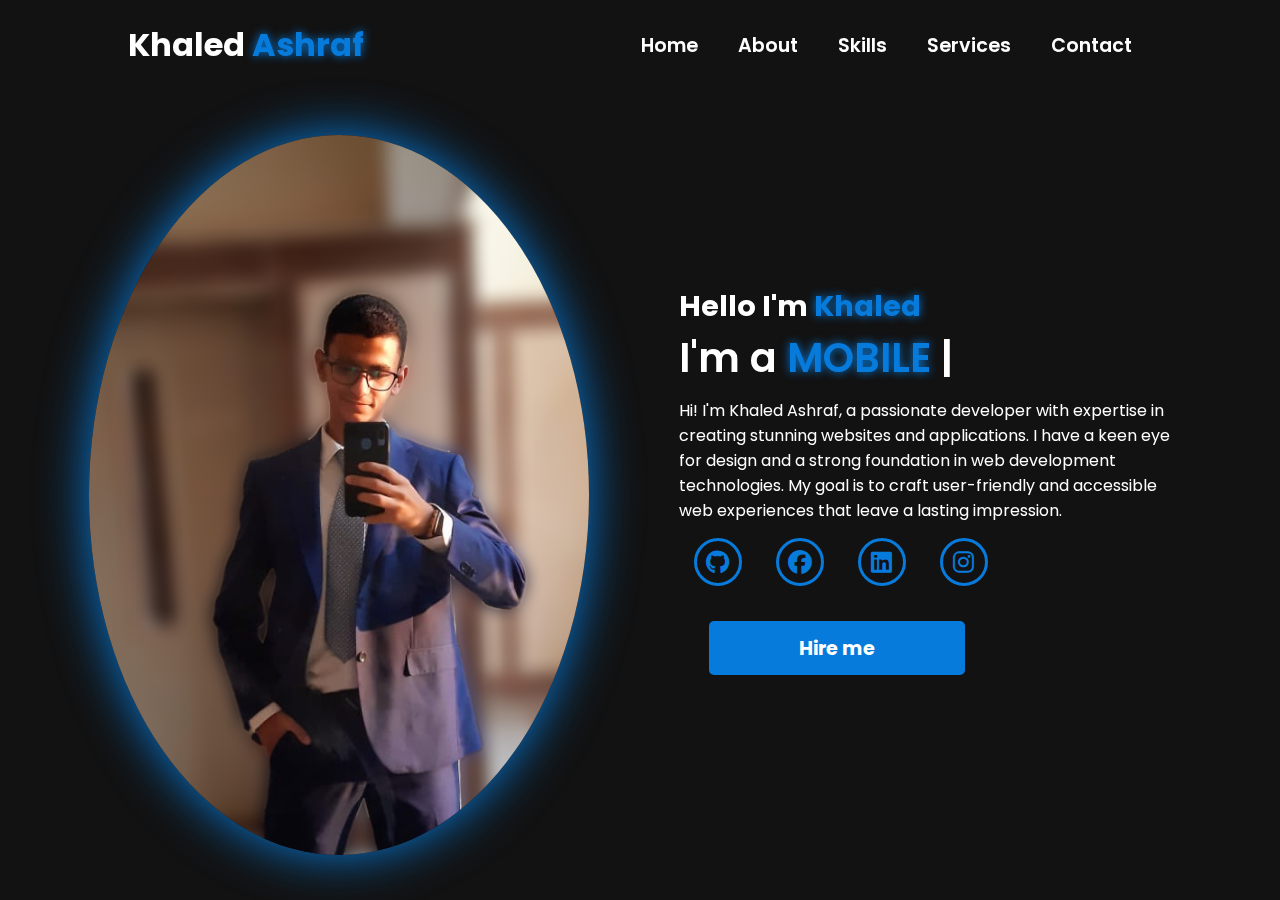
<file: index.html>
<!DOCTYPE html>
<html lang="en">
<head>
    <meta charset="UTF-8">
    <meta name="viewport" content="width=device-width, initial-scale=1.0">
    <link rel="stylesheet" href="https://cdnjs.cloudflare.com/ajax/libs/font-awesome/6.5.1/css/all.min.css">
    <link rel="stylesheet" href="https://unpkg.com/aos@next/dist/aos.css" />
    <link rel="stylesheet" href="style.css">
    <title>Khaled's Portfolio</title>
</head>
<body>
    <nav>
        <div class="nav-container">
            <div class="logo" data-aos="zoom-in" data-aos-duration="1500">
                Khaled <span>Ashraf</span>
            </div>
            <div class="links">
                <div class="link" data-aos="fade-up" data-aos-duration="1500" data-aos-delay="100"><a href="#">Home</a></div>
                <div class="link" data-aos="fade-up" data-aos-duration="1500" data-aos-delay="200"><a href="about.html">About</a></div>
                <div class="link" data-aos="fade-up" data-aos-duration="1500" data-aos-delay="300"><a href="#">Skills</a></div>
                <div class="link" data-aos="fade-up" data-aos-duration="1500" data-aos-delay="400"><a href="#">Services</a></div>
                <div class="link" data-aos="fade-up" data-aos-duration="1500" data-aos-delay="500"><a href="contact.html">Contact</a></div>
        </div>
        <i class="fa-solid fa-bars hamburg" onclick="hamburg()"></i>
    </div>
        <div class="dropdown">
            <div class="links">
                <a href="#">Home</a>
                <a href="about.html">About</a>
                <a href="#">Skills</a>
                <a href="#">Service</a>
                <a href="contact.html">Contact</a>
                <i class="fa-solid fa-xmark cancel" onclick="cancel()"></i>
            </div>
        </div>
    </nav>
    <section>
        <div class="main-container">
            <div class="image" data-aos="zoom-out" data-aos-duration="3000">
                <img src="images/1.png" alt="">
            </div>
            <div class="content">
                <h1 data-aos="fade-left" data-aos-duration="1500" data-aos-delay="700">Hello I'm <span>Khaled</span></h1>
                <div class="typewriter" data-aos="fade-right" data-aos-duration="1500" data-aos-delay="900">I'm a <span class="typewriter-text"></span><label for="">|</label></div>
                <p data-aos="flip-down" data-aos-duration="1500" data-aos-delay="1100">Hi! I'm Khaled Ashraf, a passionate developer with expertise in creating stunning websites and applications. I have a keen eye for design and a strong foundation in web development technologies. My goal is to craft user-friendly and accessible web experiences that leave a lasting impression.</p>
                <div class="social-links">
                    <a href="https://github.com/" data-aos="fade-up" data-aos-duration="1500" data-aos-delay="1300"><i class="fa-brands fa-github"></i></a>
                    <a href="https://www.facebook.com/" data-aos="fade-up" data-aos-duration="1500" data-aos-delay="1400"><i class="fa-brands fa-facebook"></i></a>
                    <a href="https://www.linkedin.com/in/khaled-ashraf-177630288/" data-aos="fade-up" data-aos-duration="1500" data-aos-delay="1500"><i class="fa-brands fa-linkedin"></i></a>
                    <a href="https://www.instagram.com/" data-aos="fade-up" data-aos-duration="1500" data-aos-delay="1600"><i class="fab fa-instagram"></i></a>
                </div>
                <div class="btn" data-aos="zoom-in" data-aos-duration="1500" data-aos-delay="1800">
                    <button>Hire me</button>
                </div>
            </div>
        </div>
    </section>
    <script src="https://unpkg.com/aos@next/dist/aos.js"></script>
    <script>
      AOS.init({offset:0});
    </script>
    <script src="script.js"></script>
    <script>
        window.embeddedChatbotConfig = {
            chatbotId: "AIaoEK00S9enIIdGxyiao",
            domain: "www.chatbase.co"
        }
    </script>
    <script
        src="https://www.chatbase.co/embed.min.js"
        chatbotId="AIaoEK00S9enIIdGxyiao"
        domain="www.chatbase.co"
        defer>
    </script>
</body>
</html>
</file>
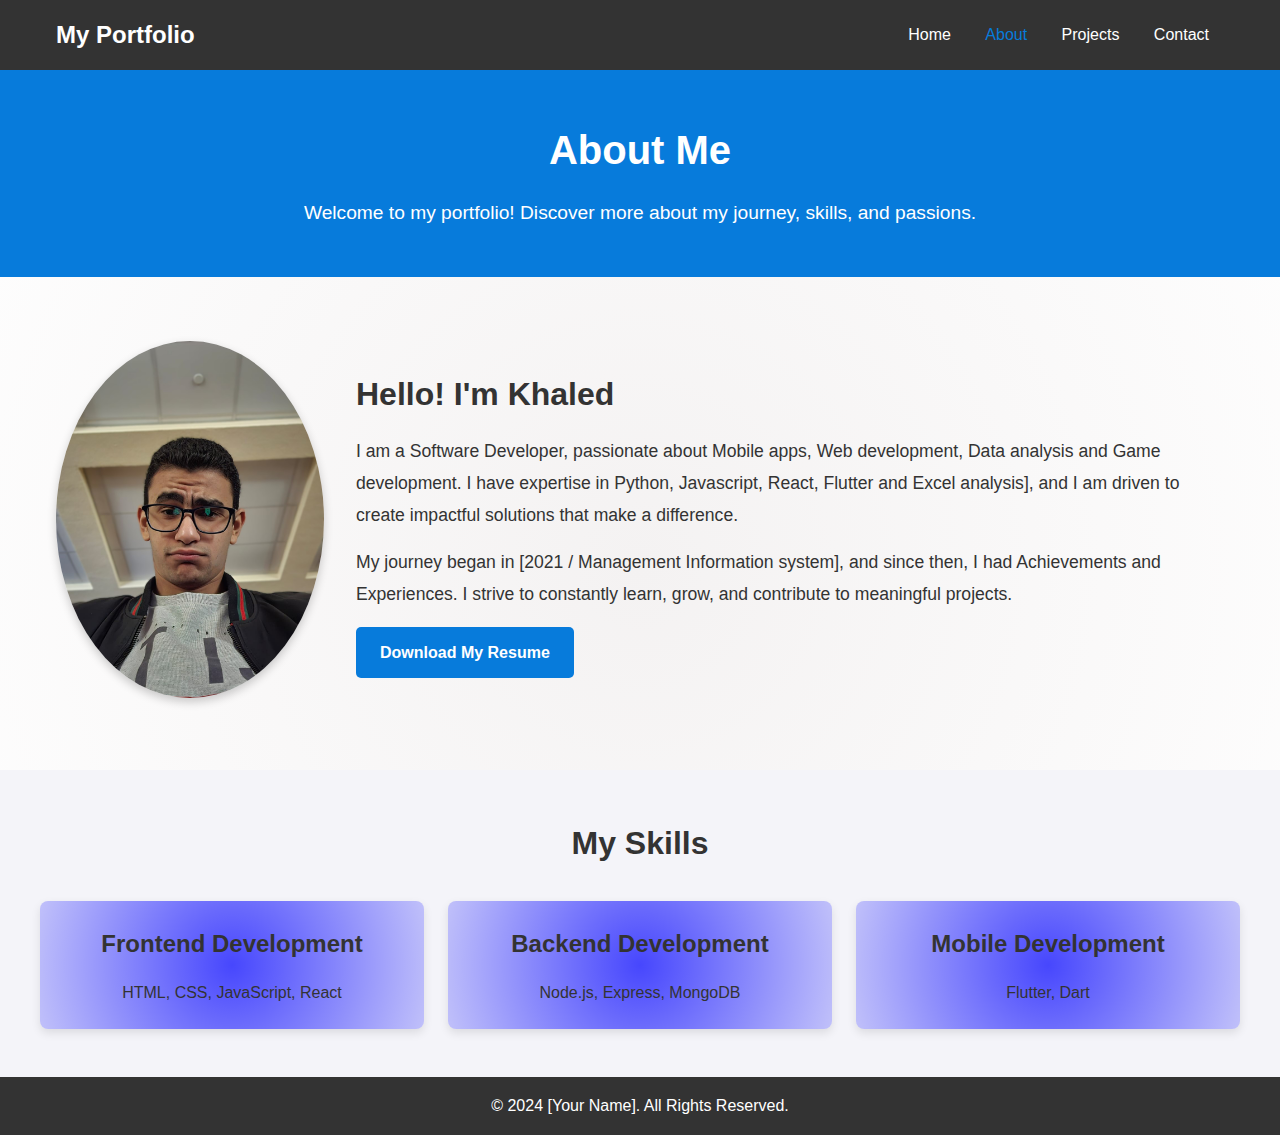
<file: about.html>
<!DOCTYPE html>
<html lang="en">
<head>
    <meta charset="UTF-8">
    <meta name="viewport" content="width=device-width, initial-scale=1.0">
    <meta name="description" content="Professional About Me Page">
    <title>About Me</title>
    <link rel="stylesheet" href="about.css">
</head>
<body>
    <header>
        <nav>
            <div class="container">
                <div class="logo">My Portfolio</div>
                <div class="links">
                    <a href="index.html">Home</a>
                    <a href="about.html" class="active">About</a>
                    <a href="projects.html">Projects</a>
                    <a href="contact.html">Contact</a>
                </div>
            </div>
        </nav>
    </header>

    <main>
        <section class="hero">
            <div class="container">
                <h1>About Me</h1>
                <p>Welcome to my portfolio! Discover more about my journey, skills, and passions.</p>
            </div>
        </section>

        <section class="about-section">
            <div class="container">
                <div class="about-content">
                    <div class="image">
                        <img src="images/khaled.png" alt="Profile Picture">
                    </div>
                    <div class="details">
                        <h2>Hello! I'm Khaled</h2>
                        <p>
                            I am a Software Developer, passionate about Mobile apps, Web development, Data analysis and Game development. I have expertise in Python, Javascript, React, Flutter and Excel analysis], and I am driven to create impactful solutions that make a difference.
                        </p>
                        <p>
                            My journey began in [2021 / Management Information system], and since then, I had Achievements and Experiences. I strive to constantly learn, grow, and contribute to meaningful projects.
                        </p>
                        <a href="resume.pdf" class="btn" target="_blank">Download My Resume</a>
                    </div>
                </div>
            </div>
        </section>

        <section class="skills">
            <div class="container">
                <h2>My Skills</h2>
                <div class="skills-grid">
                    <div class="skill-card">
                        <h3>Frontend Development</h3>
                        <p>HTML, CSS, JavaScript, React</p>
                    </div>
                    <div class="skill-card">
                        <h3>Backend Development</h3>
                        <p>Node.js, Express, MongoDB</p>
                    </div>
                    <div class="skill-card">
                        <h3>Mobile Development</h3>
                        <p>Flutter, Dart</p>
                    </div>
                </div>
            </div>
        </section>
    </main>

    <footer>
        <div class="container">
            <p>&copy; 2024 [Your Name]. All Rights Reserved.</p>
        </div>
    </footer>
</body>
</html>
</file>
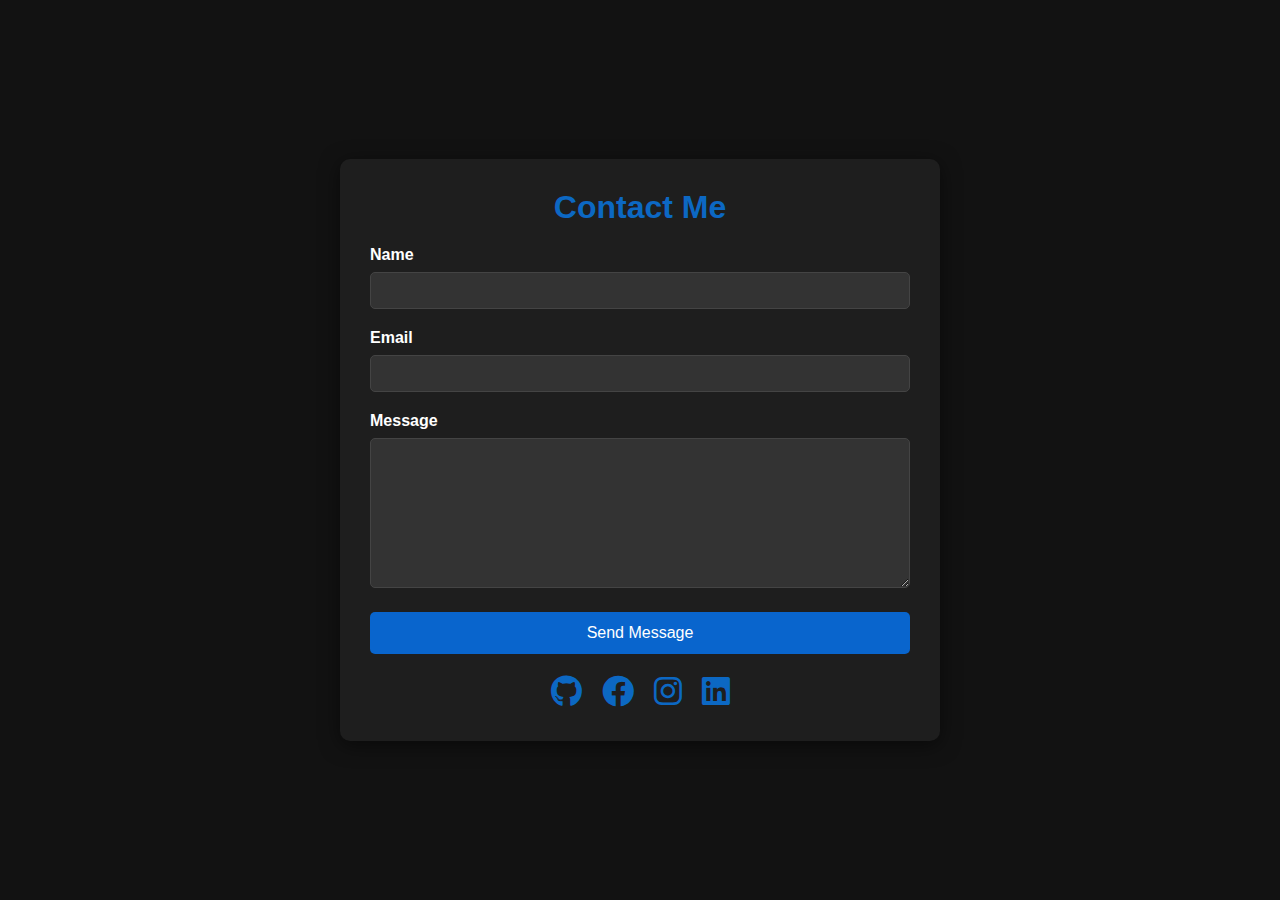
<file: contact.html>
<!DOCTYPE html>
<html lang="en">
<head>
    <meta charset="UTF-8">
    <meta name="viewport" content="width=device-width, initial-scale=1.0">
    <title>Contact</title>
    <link rel="stylesheet" href="contact.css">
    <!-- Link to FontAwesome for social media icons -->
    <link rel="stylesheet" href="https://cdnjs.cloudflare.com/ajax/libs/font-awesome/6.0.0-beta3/css/all.min.css">
</head>
<body>
    <section class="contact-section">
        <div class="contact-container">
            <h1>Contact Me</h1>
            <form action="#" method="post" class="contact-form">
                <label for="name">Name</label>
                <input type="text" id="name" name="name" required>

                <label for="email">Email</label>
                <input type="email" id="email" name="email" required>

                <label for="message">Message</label>
                <textarea id="message" name="message" required></textarea>

                <button type="submit">Send Message</button>
            </form>

            <!-- Social Media Links -->
            <div class="social-links">
                <a href="https://github.com/" target="_blank" class="social-icon"><i class="fab fa-github"></i></a>
                <a href="https://www.facebook.com/" target="_blank" class="social-icon"><i class="fab fa-facebook"></i></a>
                <a href="https://www.instagram.com/" target="_blank" class="social-icon"><i class="fab fa-instagram"></i></a>
                <a href="https://www.linkedin.com/in/khaled-ashraf-177630288/" target="_blank" class="social-icon"><i class="fab fa-linkedin"></i></a>
            </div>
        </div>
    </section>
</body>
</html>
</file>
<file: style.css>
@import url('https://fonts.googleapis.com/css2?family=Poppins:wght@100;200;300;400;500;600&display=swap');
*{
    padding: 0;
    margin: 0;
    font-family: 'Poppins', sans-serif;
    box-sizing: border-box;
}
body{
    width: 100%;
    height: 100vh;
    overflow: hidden;
    background-color: #121212;
}
nav{
    width: 100%;
    height: 10vh;
    position: sticky;
}
.nav-container{
    width: 100%;
    height: 100%;
    display: flex;
    justify-content: space-around;
    align-items: center;
}
.logo{
    color: white;
    font-size: 2rem;
    font-weight: bold;
}
.logo span{
    color: #077bdb;  /* Changed to blue */
    text-shadow: 0 0 10px #077bdb;  /* Changed to blue */
}
.hamburg,
.cancel{
    cursor: pointer;
    position: absolute;
    right: 15px;
    top: 10px;
    color: white;
    display: none;
    font-size: clamp(2.5rem, 0.5rem + 5vw, 3rem);
}
.nav-container .links{
    display: flex;
}
.nav-container .links a{
    position: relative;
    font-size: 1.2rem;
    color: white;
    margin: 0 20px;
    text-decoration: none;
    font-weight: 550;
    transition: 0.3s linear;
}
.nav-container .links a::before{
    position: absolute;
    content: "";
    bottom: -3px;
    left: 0;
    width: 0%;
    height: 3px;
    background-color: #077bdb;  /* Changed to blue */
    transition: 0.2s linear;
}
.nav-container .links a:hover::before{
    width: 100%;
}
.nav-container .links a:hover{
    color: #077bdb;  /* Changed to blue */
}
.dropdown{
    z-index: 100;
    position: absolute;
    top: 0;
    transform: translateY(-500px);
    width: 100%;
    height: auto;
    backdrop-filter: blur(4px) brightness(40%);
    box-shadow:  0 0 20px black;
    transition: 0.2s linear;
}
.dropdown .links a{
    display: flex;
    color: white;
    text-decoration: none;
    justify-content: center;
    padding: 15px 0;
    align-items: center;
    transition: 0.2s linear;
}
.dropdown .links a:hover{
    background-color: #077bdb;  /* Changed to blue */
}
section{
    width: 100%;
    height: 90vh;
}
.main-container{
    width: 100%;
    height: 100%;
    display: flex;
    justify-content: space-evenly;
    align-items: center;
}
.main-container .image{
    width: 500px;
    height: 80vh;
    border-radius: 100%;
    overflow: hidden;
    box-shadow: 0 0 50px #077bdb;  /* Changed to blue */
}
.main-container .image img{
    width: 100%;
}
.main-container .image:hover{
    animation: animate 1.5s ease-in-out infinite;
}
@keyframes animate {
    0%{
        scale: 1;
    }
    50%{
        scale: 1.05;
    }
    100%{
        scale: 1;
    }
}
.main-container .content{
    color: white;
    width: 40%;
    min-height: 100px;
}
.content h1{
    font-size: clamp(1rem, 1rem + 5vw, 1.8rem);
}
.content h1 span{
    color: #077bdb;  /* Changed to blue */
    text-shadow: 0  0 10px #077bdb;  /* Changed to blue */
}
.content .typewriter{
    font-size: clamp(1rem, 1rem + 5vw, 2.5rem);
    font-weight: 600;
}
.content .typewriter-text{
    color: #077bdb;  /* Changed to blue */
    text-shadow: 0 0 10px #077bdb;  /* Changed to blue */
}
.content p{
    font-size: clamp(0.4rem , 0.2rem + 9vw, 1rem);
    margin: 10px 0;
}
.social-links i{
    display: inline-flex;
    justify-content: center;
    align-items: center;
    width: 3rem;
    height: 3rem;
    background-color: transparent;
    border: 0.2rem solid #077bdb;  /* Changed to blue */
    border-radius: 50%;
    color: #077bdb;  /* Changed to blue */
    margin: 5px 15px;
    font-size: 1.5rem;
    transition: 0.2s linear;
}
.social-links i:hover{
    scale: 1.3;
    color: black;
    background-color: #077bdb;  /* Changed to blue */
    filter: drop-shadow(0 0 10px #077bdb);  /* Changed to blue */
}
.content button{
    width: 50%;
    height: 6vh;
    margin: 30px;
    background-color: #077bdb;  /* Changed to blue */
    color: white;
    border: none;
    outline: none;
    font-size: 120%;
    font-weight: 700;
    border-radius: 5px;
    transition: 0.2s linear;
}
.content button:hover{
    scale: 1.1;
    color: #077bdb;  /* Changed to blue */
    border: 2px solid #077bdb;  /* Changed to blue */
    background-color: transparent;
    font-weight: 700;
    box-shadow: 0 0 40px #077bdb;  /* Changed to blue */
}
@media (max-width:884px) {
    nav .logo{
        position: absolute;
        top: 16px;
        left: 15px;
        font-size: 1.5rem;
    }
    .main-container {
        display: flex;
        flex-direction: column;
    }
    .nav-container .links{
        display: none;
    }
    .hamburg,
    .cancel{
        display: block;
    }
    .main-container .content{
        width: 80%;
    }
    .social-links i{
        width: 2.5rem;
        height: 2.5rem;
        font-size: 1.5rem;
    }
    .main-container .image{
        z-index: -1;
        width: 50%;
        height: 60%;
    }
}
@media (max-width:440px){
    .main-container .image{
        width: 50%;
        height: 60%;
        margin-bottom: 0px;
    }
    .main-container .content{
        width: 80%;
    }
    .main-container button{
        margin-top: 15px;
    }
}
</file>
<file: contact.css>
/* Global Styles */
* {
    margin: 0;
    padding: 0;
    box-sizing: border-box;
    font-family: 'Poppins', sans-serif;
}

/* Body Styling */
body {
    background-color: #121212;  /* Soft black background */
    color: white;
    font-size: 16px;
}

/* Contact Section */
.contact-section {
    display: flex;
    justify-content: center;
    align-items: center;
    height: 100vh;
    padding: 20px;
}

.contact-container {
    background-color: #1e1e1e; /* Slightly lighter black for the form container */
    border-radius: 10px;
    padding: 30px;
    width: 100%;
    max-width: 600px;
    box-shadow: 0 4px 20px rgba(0, 0, 0, 0.5);
}

.contact-container h1 {
    text-align: center;
    margin-bottom: 20px;
    color: #0c68c3; /* Or any color you prefer */
}

/* Form Styling */
.contact-form label {
    display: block;
    margin-bottom: 8px;
    font-weight: bold;
}

.contact-form input,
.contact-form textarea {
    width: 100%;
    padding: 10px;
    margin-bottom: 20px;
    background-color: #333;
    color: white;
    border: 1px solid #444;
    border-radius: 5px;
}

.contact-form textarea {
    resize: vertical;
    min-height: 150px;
}

.contact-form button {
    background-color: #0965cd; /* Green or change to blue if you prefer */
    color: white;
    padding: 12px 20px;
    border: none;
    border-radius: 5px;
    cursor: pointer;
    width: 100%;
    font-size: 16px;
    transition: 0.3s ease;
}

.contact-form button:hover {
    background-color: #110ebf;
}

/* Social Media Links */
.social-links {
    display: flex;
    justify-content: center;
    margin-top: 20px;
}

.social-links .social-icon {
    margin: 0 10px;
    font-size: 2rem;
    color: #0c68c3;
    transition: 0.3s ease;
}

.social-links .social-icon:hover {
    color: #e8eeeb;
    transform: scale(1.2);
}
</file>
<file: about.css>
/* General Reset */
* {
    margin: 0;
    padding: 0;
    box-sizing: border-box;
    font-family: 'Poppins', sans-serif;
}

body {
    line-height: 1.6;
    background-color: #f4f4f9;
    color: #333;
    background: radial-gradient(circle at center, rgb(244, 242, 242) 0%, rgba(0, 0, 0, 0) 100%);
}

/* Header and Navigation */
header nav {
    background-color: #333;
    color: #fff;
    padding: 1rem 0;
    position: sticky;
    top: 0;
    z-index: 1000;
}

header .container {
    display: flex;
    justify-content: space-between;
    align-items: center;
    max-width: 1200px;
    margin: 0 auto;
    padding: 0 1rem;
}

header .logo {
    font-size: 1.5rem;
    font-weight: bold;
}

header .links a {
    color: white;
    text-decoration: none;
    margin: 0 15px;
    transition: color 0.3s;
}

header .links a.active, header .links a:hover {
    color: #077bdb;
}

/* Hero Section */
.hero {
    background-color: #077bdb;
    color: white;
    padding: 3rem 0;
    text-align: center;
}

.hero h1 {
    font-size: 2.5rem;
    margin-bottom: 1rem;
}

.hero p {
    font-size: 1.2rem;
}

/* About Section */
.about-section {
    padding: 3rem 1rem;
}

.about-content {
    display: flex;
    justify-content: space-between;
    align-items: center;
    flex-wrap: wrap;
    max-width: 1200px;
    margin: 0 auto;
}

.about-content .image {
    flex: 1;
    max-width: 300px;
    margin: 0 auto;
    padding: 1rem;
}

.about-content .image img {
    width: 100%;
    border-radius: 50%;
    box-shadow: 0 4px 10px rgba(0, 0, 0, 0.2);
}

.about-content .details {
    flex: 2;
    padding: 1rem;
}

.about-content .details h2 {
    font-size: 2rem;
    margin-bottom: 1rem;
}

.about-content .details p {
    margin-bottom: 1rem;
    font-size: 1.1rem;
    line-height: 1.8;
}

.about-content .details .btn {
    display: inline-block;
    background-color: #077bdb;
    color: white;
    padding: 0.8rem 1.5rem;
    text-decoration: none;
    font-weight: bold;
    border-radius: 5px;
    transition: background-color 0.3s;
}

.about-content .details .btn:hover {
    background-color: #055fa1;
}

/* Skills Section */
.skills {
    background-color: #f4f4f9;
    padding: 3rem 1rem;
    text-align: center;
}

.skills h2 {
    font-size: 2rem;
    margin-bottom: 2rem;
}

.skills-grid {
    display: grid;
    grid-template-columns: repeat(auto-fit, minmax(250px, 1fr));
    gap: 1.5rem;
    max-width: 1200px;
    margin: 0 auto;
}

.skill-card {
    background: radial-gradient(circle at center, rgba(0, 0, 255, 0.71) 0%, rgba(0, 0, 255, 0.211) 100%);
    padding: 1.5rem;
    border-radius: 8px;
    box-shadow: 0 4px 10px rgba(0, 0, 0, 0.1);
}

.skill-card h3 {
    font-size: 1.5rem;
    margin-bottom: 1rem;
}

/* Footer */
footer {
    background-color: #333;
    color: white;
    padding: 1rem 0;
    text-align: center;
}
</file>
